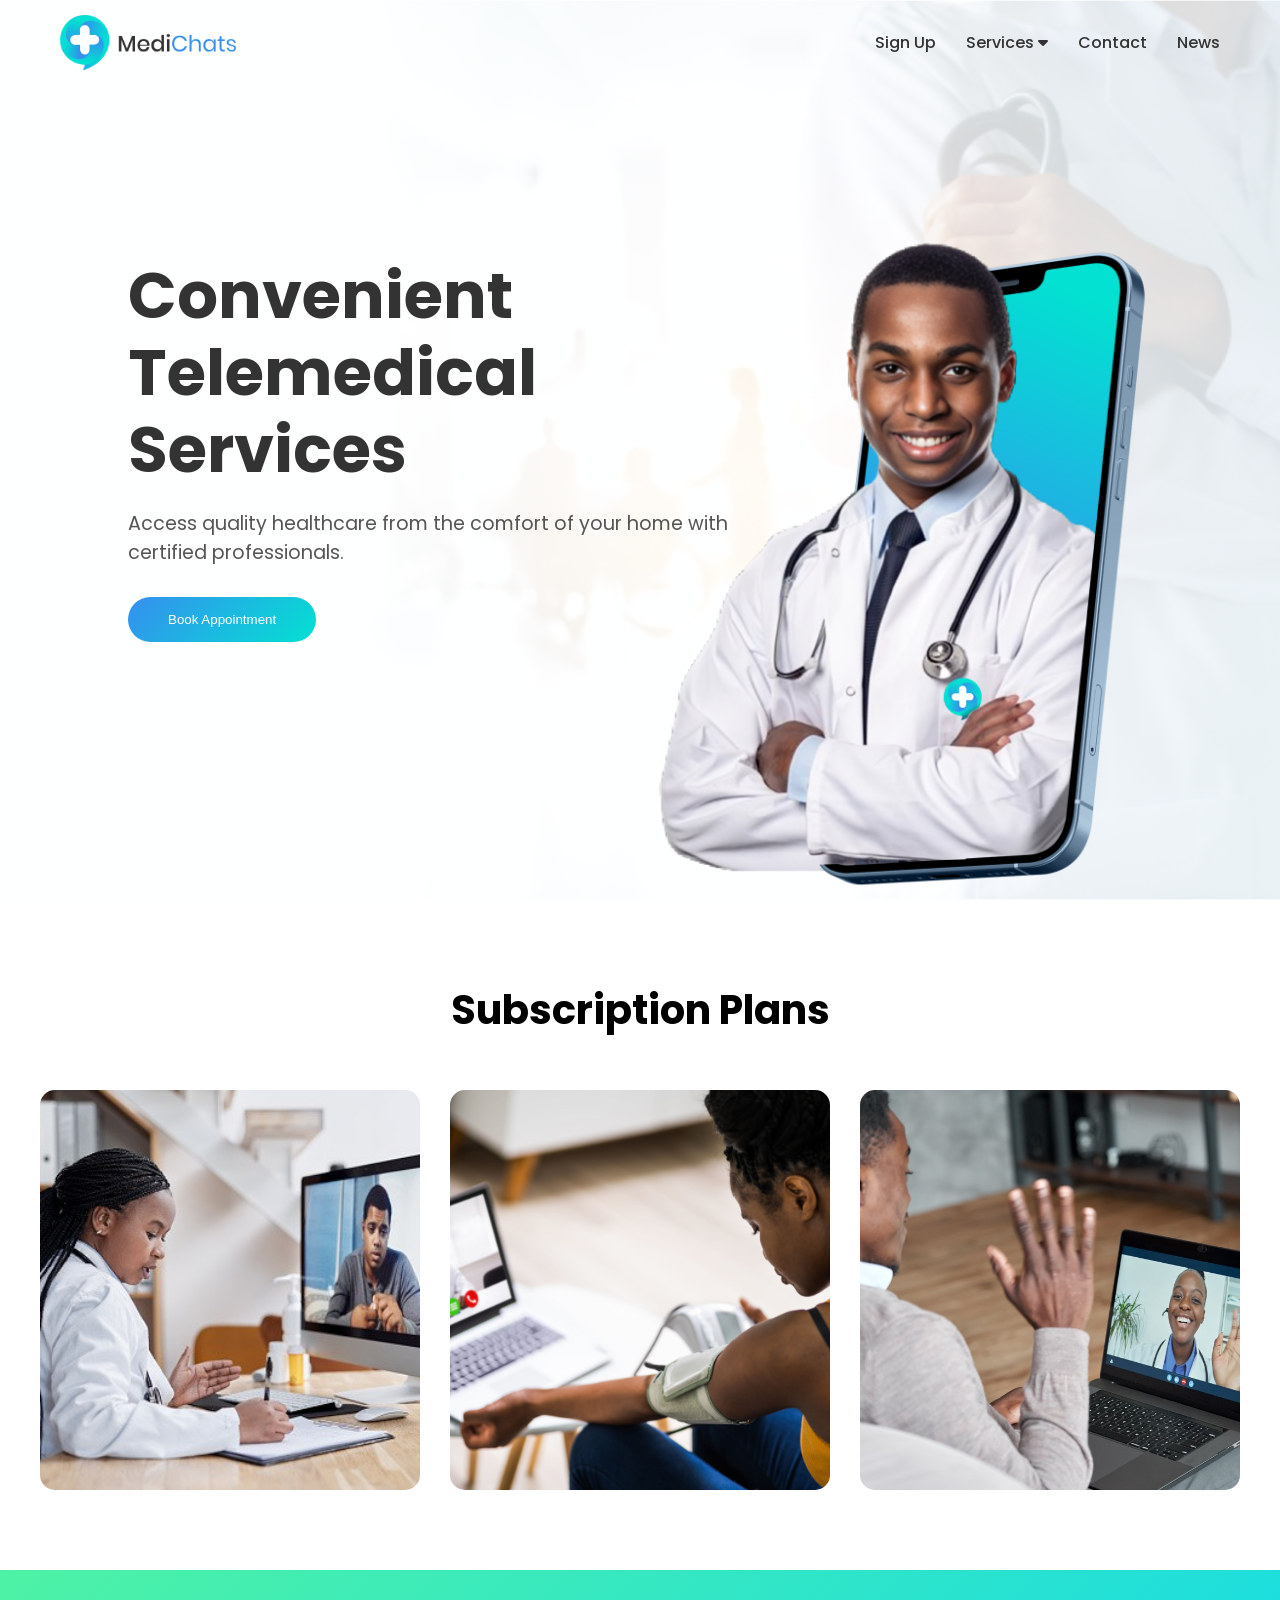
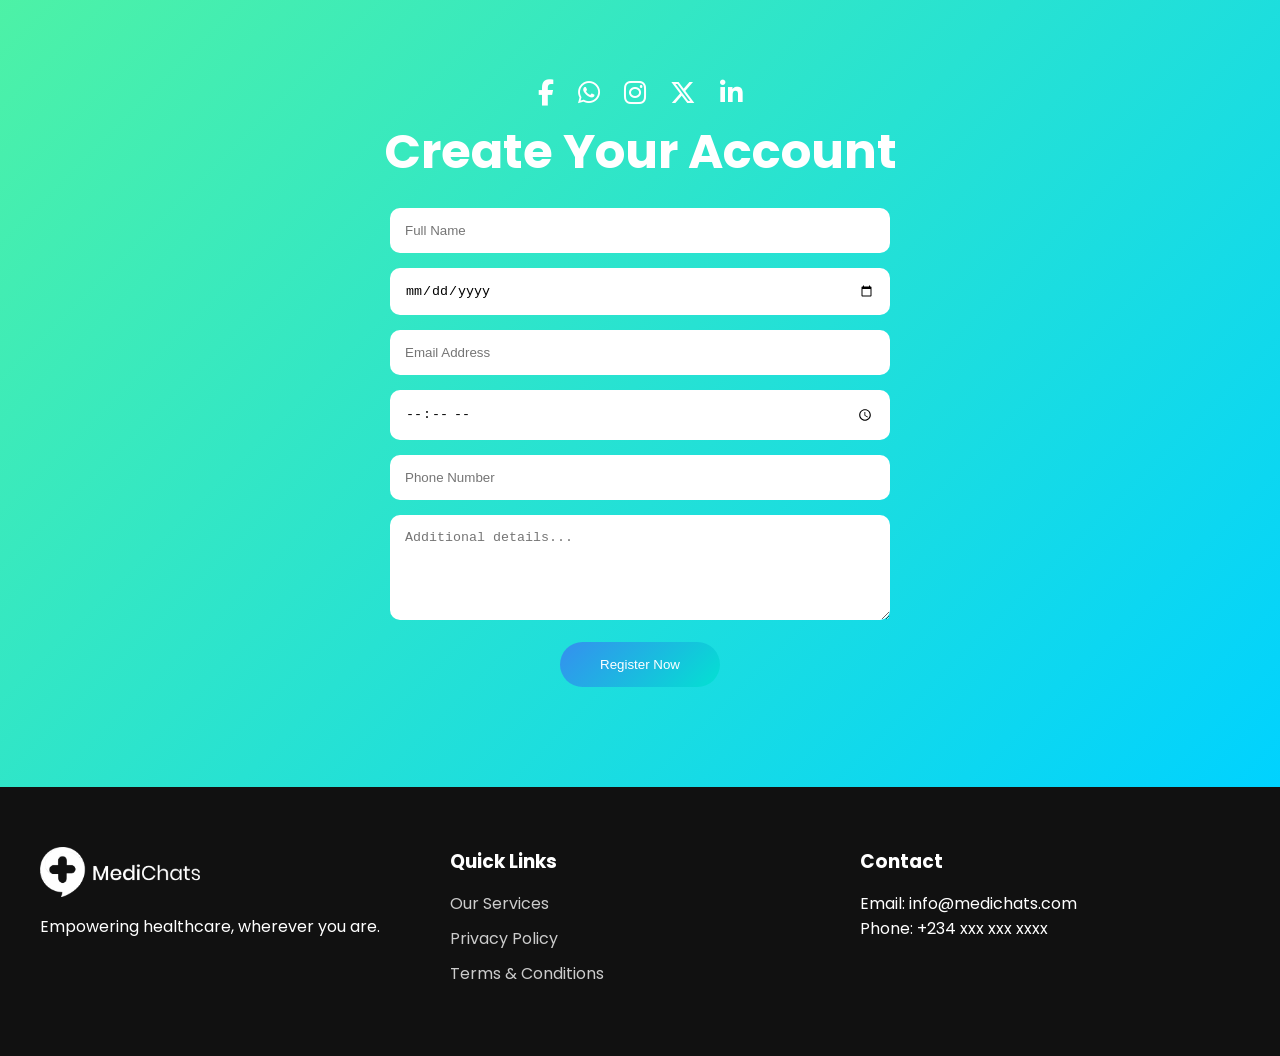
<file: index.html>
<!DOCTYPE html>
<html lang="en">
<head>

    <meta charset="UTF-8">
    <meta name="viewport" content="width=device-width, initial-scale=1.0">

    <title>MediChats | Telemedicine</title>

    <!-- CSS -->
    <link rel="stylesheet" href="styles.css">

    <!-- Google Font -->
    <link href="https://fonts.googleapis.com/css2?family=Poppins:wght@300;400;500;600;700;800&display=swap" rel="stylesheet">

    <!-- Font Awesome -->
    <link rel="stylesheet" href="https://cdnjs.cloudflare.com/ajax/libs/font-awesome/6.5.1/css/all.min.css">

</head>
<body>

<!-- ================= HEADER ================= -->
<header id="navbar">
    <div class="container">

        <!-- Logo -->
        <a href="#" class="logo-link">
            <img src="logo2.png" alt="MediChats Logo" class="logo">
        </a>

        <!-- Navigation -->
        <nav>

            <!-- Mobile menu button -->
            <div class="menu-toggle" id="mobile-menu">
                <i class="fa-solid fa-bars"></i>
            </div>

            <!-- Nav list -->
            <ul class="nav-list" id="nav-list">
                <li>
                    <a href="#signup">Sign Up</a>
                </li>

                <!-- Dropdown -->
                <li class="dropdown">
                    <a href="#" class="dropdown-toggle">
                        Services
                        <i class="fa-solid fa-caret-down"></i>
                    </a>

                    <ul class="dropdown-content">
                        <li><a href="disease.html">Disease Management</a></li>
                        <li><a href="#">Health Coaching</a></li>
                        <li><a href="consult.html">Consultations</a></li>
                        <li><a href="#">Prescription Refills</a></li>
                    </ul>
                </li>

                <li><a href="#contact">Contact</a></li>
                <li><a href="#news">News</a></li>
            </ul>

        </nav>
    </div>
</header>

<!-- ================= HERO SECTION ================= -->
<section class="hero-section" id="home">
    <div class="hero-content">
        <h1>
            Convenient <br>
            Telemedical <br>
            Services
        </h1>
        <p>
            Access quality healthcare from the comfort of your home with certified professionals.
        </p>
        <button class="chop" onclick="scrollToSignup()">Book Appointment</button>
    </div>
    <img src="hero3.png" alt="Doctor consultation" class="img1">
</section>

<!-- ================= SUBSCRIPTION ================= -->
<section class="page-2">
    <h1 class="section-title">Subscription Plans</h1>

    <div class="page-2-container">
        <!-- Card 1 -->
        <div class="card">
            <img src="image1.jpg" alt="Basic Plan">
            <div class="content">
                <h2>Basic Plan</h2>
                <p>Access virtual consultations 5 times monthly and prescription refills.</p>
                <p class="price">₦35,000</p>
            </div>
        </div>

        <!-- Card 2 -->
        <div class="card">
            <img src="image2.jpg" alt="Standard Plan">
            <div class="content">
                <h2>Standard Plan</h2>
                <p>10 consultations, disease management, health materials, and refills.</p>
                <p class="price">₦65,000</p>
            </div>
        </div>

        <!-- Card 3 -->
        <div class="card">
            <img src="image3.jpg" alt="Premium Plan">
            <div class="content">
                <h2>Premium Plan</h2>
                <p>20 consultations, ambulance access, and complete health support.</p>
                <p class="price">₦185,000</p>
            </div>
        </div>
    </div>
</section>

<!-- ================= SIGNUP ================= -->
<section class="hero2" id="signup">
    <!-- Social icons -->
    <div class="socials">
        <i class="fa-brands fa-facebook-f"></i>
        <i class="fa-brands fa-whatsapp"></i>
        <i class="fa-brands fa-instagram"></i>
        <i class="fa-brands fa-x-twitter"></i>
        <i class="fa-brands fa-linkedin-in"></i>
    </div>

    <h2>Create Your Account</h2>

    <form id="regForm">
        <input type="text" placeholder="Full Name" required>
        <input type="date" required>
        <input type="email" placeholder="Email Address" required>
        <input type="time" required>
        <input type="tel" placeholder="Phone Number" required>
        <textarea placeholder="Additional details..." rows="5"></textarea>
        <button type="submit" class="chop2">Register Now</button>
    </form>
</section>

<!-- ================= FOOTER ================= -->
<footer class="footer">
    <div class="footer-container">
        <div class="footer-col">
            <img src="logo.png" alt="MediChats Logo" class="logo2">
            <p>Empowering healthcare, wherever you are.</p>
        </div>

        <div class="footer-col">
            <h3>Quick Links</h3>
            <a href="#">Our Services</a>
            <a href="#">Privacy Policy</a>
            <a href="#">Terms & Conditions</a>
        </div>

        <div class="footer-col">
            <h3>Contact</h3>
            <p>Email: info@medichats.com</p>
            <p>Phone: +234 xxx xxx xxxx</p>
        </div>
    </div>
</footer>

<!-- ================= SCRIPT ================= -->
<script src="script.js"></script>

</body>
</html>
</file>
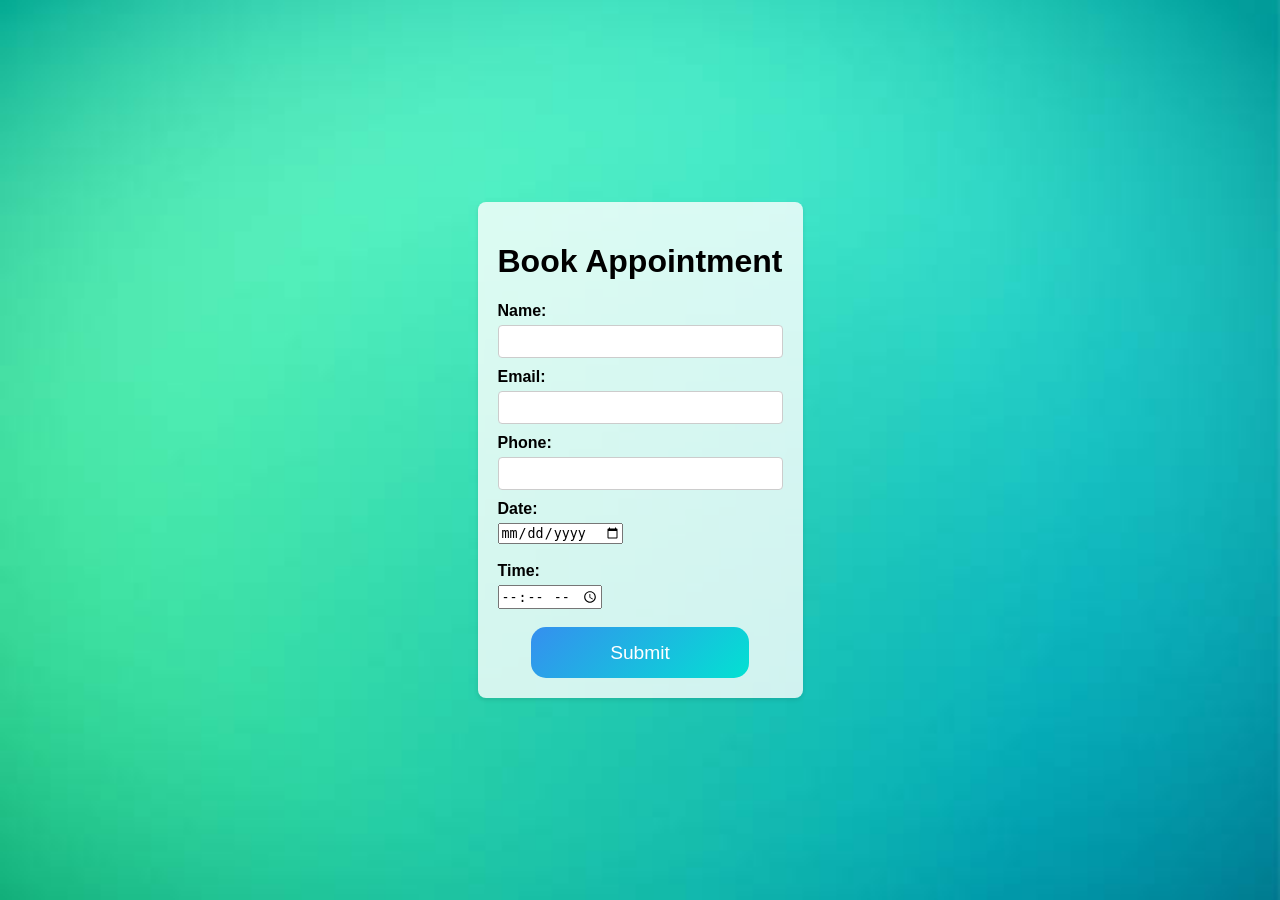
<file: app.html>
<!DOCTYPE html>
<html lang="en">

<head>
    <meta charset="UTF-8">
    <meta http-equiv="X-UA-Compatible" content="IE=edge">
    <meta name="viewport" content="width=device-width, initial-scale=1.0">
    <title>Book Appointment</title>
    <link rel="stylesheet" href="app.css">
</head>

<body>
    
    <div class="container">
        <h1>Book Appointment</h1>
        
            <label for="name">Name:</label>
            <input type="text" id="name" name="name" required>

            <label for="email">Email:</label>
            <input type="text" id="email" name="email" required>

            <label for="phone">Phone:</label>
            <input type="text" id="phone" name="phone" required>

            <label for="date">Date:</label>
            <input type="date" id="date" name="date" required><br> <br>

            <label for="time">Time:</label>
            <input type="time" id="time" name="time"  required> <br> <br>
            <a href="index.html">
            <center>    <button class="chop">Submit</button> </center>
        </a>
        </form>

    </div>
</body>

</html>
</file>
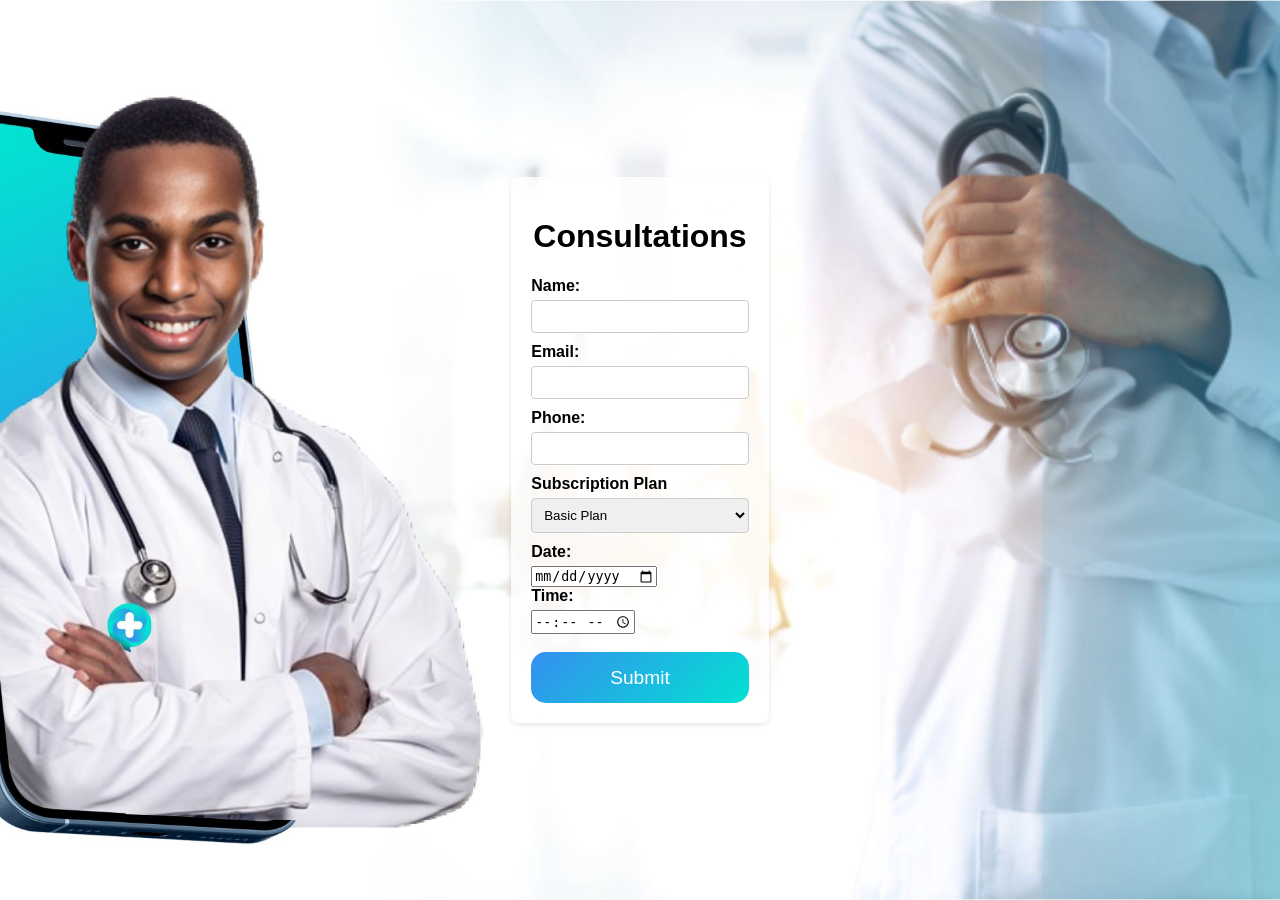
<file: consult.html>
<!DOCTYPE html>
<html lang="en">

<head>
    <meta charset="UTF-8">
    <meta http-equiv="X-UA-Compatible" content="IE=edge">
    <meta name="viewport" content="width=device-width, initial-scale=1.0">
    <title>Consultations</title>
    <link rel="stylesheet" href="consult.css">
</head>

<body>
    
    <div class="container">
        <h1>Consultations</h1>
        
            <label for="name">Name:</label>
            <input type="text" id="name" name="name" required>

            <label for="email">Email:</label>
            <input type="text" id="email" name="email" required>

            <label for="phone">Phone:</label>
            <input type="text" id="phone" name="phone" required>

            <label for="Subscription" class="twol">Subscription Plan</label>
                    <select id="travel" name="trave1" class="wth1">
                        <option value="australia">Basic Plan</option>
                        <option value="canada">Standard Plan</option>
                        <option value="usa">Premium</option>
                       
                      </select><br>

            <label for="date">Date:</label>
            <input type="date" id="date" name="date" required><br>

            <label for="time">Time:</label>
            <input type="time" id="time" name="time"  required> <br> <br>
            <a href="index.html">
            <center>    <button class="chop">Submit</button> </center>
        </a>
        </form>

    </div>
</body>

</html>
</file>
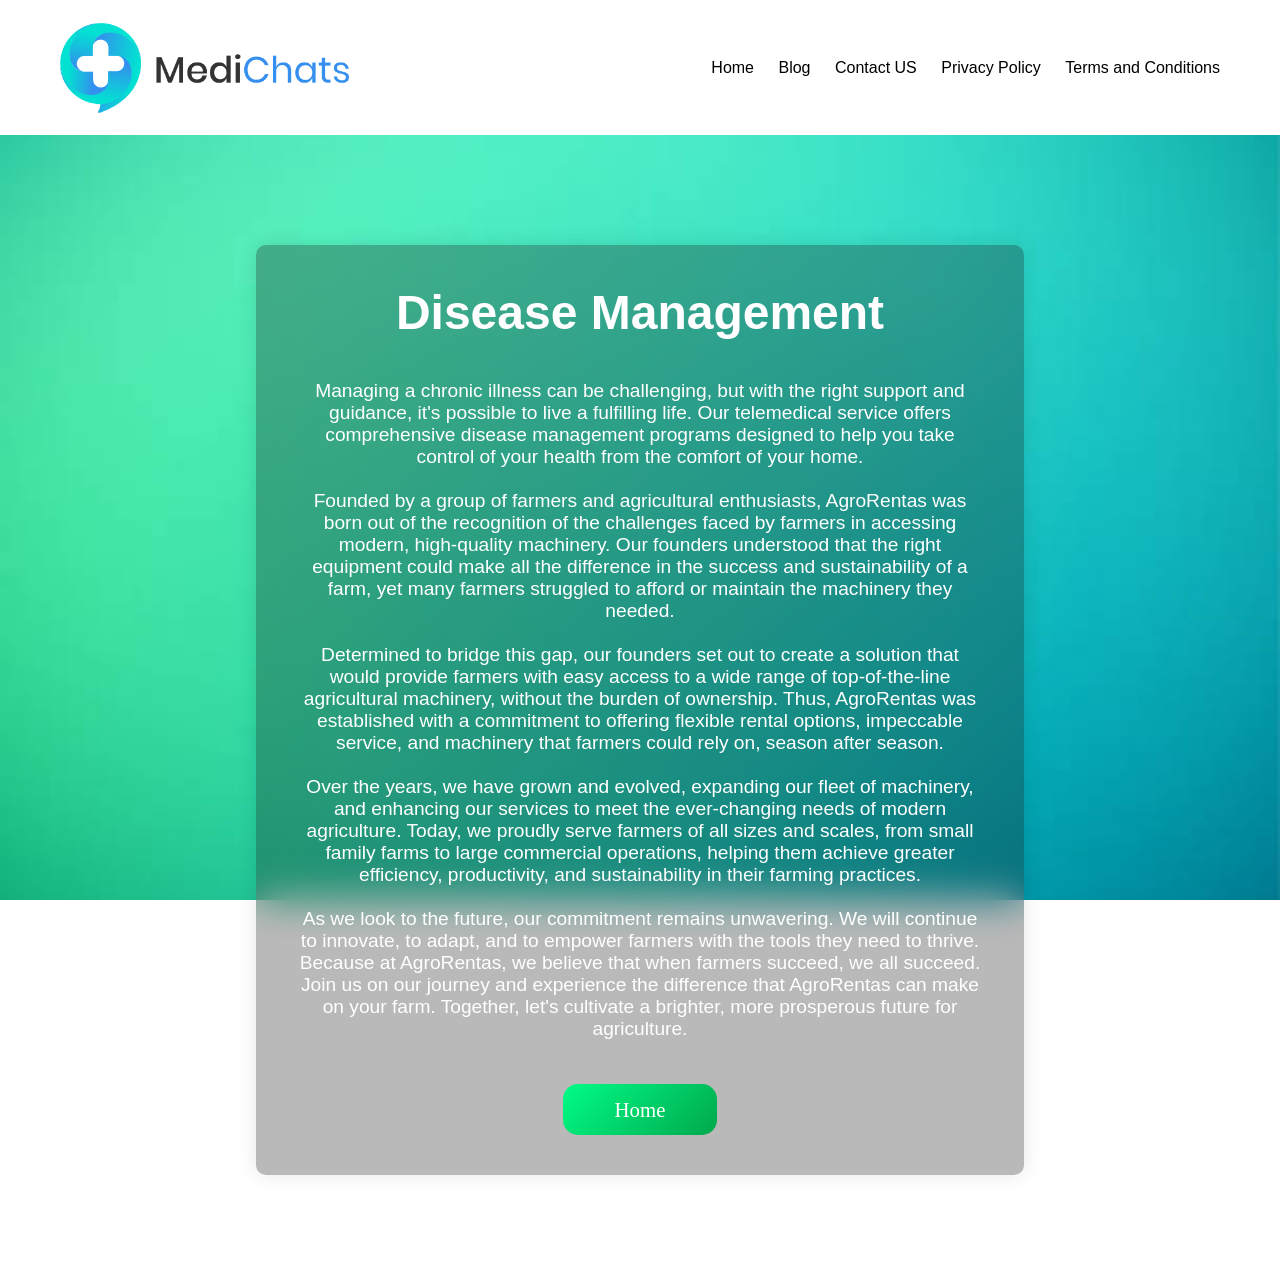
<file: disease.html>
<!DOCTYPE html>
<html>
<head>
    <meta charset="UTF-8">
    <meta name="viewport" content="width=device-width, initial-scale=1.0">
    <title>Disease Management</title>
    <link rel="stylesheet" type="text/css" href="disease.css">
    
</head>
<body>
    <div class="container">
        <img src="logo2.png" alt="Logo" class="logo"> 
        <nav>
          <ul>
            <li><a href="index.html">Home</a></li>
            <li><a href="javascript.html">Blog</a></li>
            <li><a href="funfacts.html">Contact US</a></li>
            <li><a href="riddles.html">Privacy Policy</a></li>
            <li><a href="sports.html">Terms and Conditions</a></li>
          </ul>
        </nav>
      </div>
    <section class="hero">

    <div class="quiz-container">
        <h1>Disease Management</h1>
        <p> Managing a chronic illness can be challenging, but with the right support 
            and guidance, it's possible to live a fulfilling life. Our telemedical 
            service offers comprehensive disease management programs designed to help 
            you take control of your health from the comfort of your home.
            <br><br>

            Founded by a group of farmers and agricultural enthusiasts, AgroRentas was 
            born out of the recognition of the challenges faced by farmers in accessing 
            modern, high-quality machinery. Our founders understood that the right equipment 
            could make all the difference in the success and sustainability of a farm, yet 
            many farmers struggled to afford or maintain the machinery they needed.<br><br>
            
            Determined to bridge this gap, our founders set out to create a solution that 
            would provide farmers with easy access to a wide range of top-of-the-line agricultural
             machinery, without the burden of ownership. Thus, AgroRentas was established with a 
             commitment to offering flexible rental options, impeccable service, and machinery that 
            farmers could rely on, season after season.<br><br>
            
            Over the years, we have grown and evolved, expanding our fleet of machinery, and 
            enhancing our services to meet the ever-changing needs of modern agriculture. 
            Today, we proudly serve farmers of all sizes and scales, from small family farms 
            to large commercial operations, helping them achieve greater efficiency, productivity, 
            and sustainability in their farming practices.<br><br>
            
            As we look to the future, our commitment remains unwavering. We will continue to 
            innovate, to adapt, and to empower farmers with the tools they need to thrive. 
            Because at AgroRentas, we believe that when farmers succeed, we all succeed.<br>
            
            Join us on our journey and experience the difference that AgroRentas can make 
            on your farm. Together, let's cultivate a brighter, more prosperous future for agriculture.</p><br><br>
        <center> 
            <a href="signin.html">
            <button class="chop">Home</button></center></a>
    </div>
</section>
</body>
</html>
</file>
<file: styles.css>
/* ================= RESET ================= */
* {
    margin: 0;
    padding: 0;
    box-sizing: border-box;
}

body {
    font-family: 'Poppins', sans-serif;
    overflow-x: hidden;
}

/* ================= HEADER ================= */
header {
    width: 100%;
    position: fixed;
    top: 0;
    z-index: 1000;
    padding: 15px 0;
    transition: 0.3s;
}

/* Navbar background and link color after scroll */
header.scrolled {
    background: #fff;
    box-shadow: 0 4px 15px rgba(0,0,0,0.08);
}

.container {
    max-width: 1200px;
    margin: auto;
    padding: 0 20px;
    display: flex;
    justify-content: space-between;
    align-items: center;
}

.logo {
    height: 55px;
}

/* ================= NAVIGATION ================= */
.logo-link {
    display: flex;
    align-items: center;
}

nav {
    position: relative;
}

.nav-list {
    list-style: none;
    display: flex;
    align-items: center;
}

.nav-list li {
    margin-left: 30px;
}

/* Dark links on hero page */
.nav-list li a {
    text-decoration: none;
    color: #333;
    font-weight: 500;
    transition: 0.3s;
}

header.scrolled .nav-list li a {
    color: #333;
}

.nav-list li a:hover {
    color: #03E1D2;
}

/* ================= MOBILE MENU ================= */
.menu-toggle {
    display: none;
    font-size: 24px;
    cursor: pointer;
}

/* ================= DROPDOWN ================= */
.dropdown {
    position: relative;
}

.dropdown-content {
    position: absolute;
    top: 35px;
    left: 0;
    background: white;
    min-width: 220px;
    border-radius: 8px;
    box-shadow: 0 10px 20px rgba(0,0,0,0.1);
    display: none;
    z-index: 999;
}

.dropdown-content li {
    margin: 0;
}

.dropdown-content a {
    color: #333 !important;
    padding: 12px 16px;
    display: block;
}

.dropdown-content a:hover {
    background: #f4f4f4;
}

/* Desktop hover */
@media(min-width:769px) {
    .dropdown:hover .dropdown-content {
        display: block;
    }
}

/* Mobile click */
@media(max-width:768px) {
    .dropdown-content {
        position: static;
        box-shadow: none;
        display: none;
    }
    .dropdown.dropdown-active .dropdown-content {
        display: block;
    }
}

/* ================= HERO ================= */
.hero-section {
    position: relative;
    min-height: 100vh;
    background:
        linear-gradient(rgba(255,255,255,0.8), rgba(255,255,255,0.8)),
        url("hero2.jpeg");
    background-size: cover;
    background-position: center;
    display: flex;
    align-items: center;
    padding: 120px 10%;
}

.hero-content {
    max-width: 600px;
}

.hero-content h1 {
    font-size: 4rem;
    color: #333;
    margin-bottom: 20px;
    line-height: 1.2;
}

.hero-content p {
    font-size: 1.2rem;
    color: #555;
    margin-bottom: 30px;
}

.img1 {
    position: absolute;
    right: 5%;
    bottom: 0;
    height: 80vh;
}

/* ================= BUTTON ================= */
.chop,
.chop2 {
    background: linear-gradient(135deg, #358FEF, #03E1D2);
    border: none;
    color: white;
    padding: 15px 40px;
    border-radius: 50px;
    cursor: pointer;
    transition: 0.3s;
}

.chop:hover,
.chop2:hover {
    transform: translateY(-3px);
    box-shadow: 0 10px 20px rgba(0,0,0,0.15);
}

/* ================= SUBSCRIPTION ================= */
.page-2 {
    padding: 80px 20px;
}

.section-title {
    text-align: center;
    font-size: 2.5rem;
    margin-bottom: 50px;
}

.page-2-container {
    max-width: 1200px;
    margin: auto;
    display: grid;
    grid-template-columns: repeat(auto-fit, minmax(280px, 1fr));
    gap: 30px;
}

.card {
    height: 400px;
    border-radius: 15px;
    overflow: hidden;
    position: relative;
}

.card img {
    width: 100%;
    height: 100%;
    object-fit: cover;
}

.card .content {
    position: absolute;
    bottom: -100%;
    width: 100%;
    height: 100%;
    background: rgba(53,143,239,0.95);
    color: white;
    padding: 30px;
    transition: 0.4s;
}

.card:hover .content {
    bottom: 0;
}

.price {
    font-size: 1.4rem;
    font-weight: bold;
    margin-top: 10px;
}

/* ================= SIGNUP ================= */
.hero2 {
    padding: 100px 20px;
    background: linear-gradient(135deg, #4ef2a5, #00d2ff);
    text-align: center;
}

.hero2 h2 {
    color: white;
    font-size: 3rem;
    margin-bottom: 20px;
}

.socials i {
    color: white;
    font-size: 1.6rem;
    margin: 10px;
}

#regForm {
    max-width: 500px;
    margin: auto;
}

input, textarea {
    width: 100%;
    padding: 15px;
    margin-bottom: 15px;
    border-radius: 10px;
    border: none;
}

/* ================= FOOTER ================= */
.footer {
    background: #111;
    color: white;
    padding: 60px 20px;
}

.footer-container {
    max-width: 1200px;
    margin: auto;
    display: grid;
    grid-template-columns: repeat(auto-fit,minmax(250px,1fr));
    gap: 30px;
}

.footer-col h3 {
    margin-bottom: 15px;
}

.footer-col a {
    display: block;
    color: #ccc;
    text-decoration: none;
    margin-bottom: 10px;
}

.footer-col a:hover {
    color: white;
}

.logo2 {
    height: 50px;
    margin-bottom: 10px;
}

/* ================= MOBILE ================= */
@media(max-width:768px){
    .menu-toggle {
        display: block;
    }

    .nav-list {
        position: absolute;
        top: 60px;
        right: 0;
        background: white;
        width: 250px;
        flex-direction: column;
        display: none;
    }

    .nav-list.active {
        display: flex;
    }

    .nav-list li {
        margin: 15px;
    }

    .nav-list li a {
        color: #333;
    }

    .dropdown-content {
        position: static;
        box-shadow: none;
    }

    .img1 {
        display: none;
    }

    .hero-content h1 {
        font-size: 2.5rem;
    }
}
</file>
<file: app.css>
body {
    font-family: Poppins, sans-serif;
    margin: 0;
    padding: 0;
    background-image: url('image4.jpg');
    background-size: cover;
    background-position: center;
    background-repeat: no-repeat;
    height: 100vh;
    display: flex;
    justify-content: center;
    align-items: center;
}

.container {
    max-width: 600px;
    margin: 20px;
    padding: 20px;
    background-color: rgba(255, 255, 255, 0.8); 
    border-radius: 8px;
    box-shadow: 0 2px 4px rgba(0, 0, 0, 0.1);
}

h1 {
    text-align: center;
}

label {
    display: block;
    font-weight: bold;
    margin-bottom: 5px;
}

input[type="text"],
select {
    width: 100%;
    padding: 8px;
    margin-bottom: 10px;
    border: 1px solid #ccc;
    border-radius: 4px;
    box-sizing: border-box;
}

input[type="submit"] {
    background-color: #4CAF50;
    color: white;
    padding: 10px 15px;
    border: none;
    border-radius: 4px;
    cursor: pointer;
    width: 100%;
    font-size: 16px;
}

input[type="submit"]:hover {
    background-color: #45a049;
}
.chop{
   
    font-size: 1.2rem;
    font-weight: 500;
    width:17vw;
    cursor: pointer;
    background-color:#91983B;
    background: linear-gradient(135deg, #358FEF, #03E1D2);
    color: rgb(255, 255, 255);
    transition: ease-in-out;
    transition: background-color 0.8s, color 0.8s;
    transition: font-size 0.8s, color 0.8s;
    transition: width 0.8s, color 0.8s;
    border-radius: 15px;
    border:none;
    height: 4vw;
}
.chop:hover{
    font-size: 1.1rem;
    width:15vw;
    background-color:rgb(255, 217, 0);
    background: linear-gradient(135deg, #00ffae, #00e6d7);
    color: rgb(0, 0, 0);
}
</file>
<file: consult.css>
body {
    font-family: Poppins, sans-serif;
    margin: 0;
    padding: 0;
    background-image: url('hero3.jpg');
    background-size: cover;
    background-position: center;
    background-repeat: no-repeat;
    height: 100vh;
    display: flex;
    justify-content: center;
    align-items: center;
}

.container {
    max-width: 600px;
    margin: 20px;
    padding: 20px;
    background-color: rgba(255, 255, 255, 0.8); 
    border-radius: 8px;
    box-shadow: 0 2px 4px rgba(0, 0, 0, 0.1);
}

h1 {
    text-align: center;
}

label {
    display: block;
    font-weight: bold;
    margin-bottom: 5px;
}

input[type="text"],
select {
    width: 100%;
    padding: 8px;
    margin-bottom: 10px;
    border: 1px solid #ccc;
    border-radius: 4px;
    box-sizing: border-box;
}

input[type="submit"] {
    background-color: #4CAF50;
    color: white;
    padding: 10px 15px;
    border: none;
    border-radius: 4px;
    cursor: pointer;
    width: 100%;
    font-size: 16px;
}

input[type="submit"]:hover {
    background-color: #45a049;
}
.chop{
   
    font-size: 1.2rem;
    font-weight: 500;
    width:17vw;
    cursor: pointer;
    background-color:#91983B;
    background: linear-gradient(135deg, #358FEF, #03E1D2);
    color: rgb(255, 255, 255);
    transition: ease-in-out;
    transition: background-color 0.8s, color 0.8s;
    transition: font-size 0.8s, color 0.8s;
    transition: width 0.8s, color 0.8s;
    border-radius: 15px;
    border:none;
    height: 4vw;
}
.chop:hover{
    font-size: 1.1rem;
    width:15vw;
    background-color:rgb(255, 217, 0);
    background: linear-gradient(135deg, #00ffae, #00e6d7);
    color: rgb(0, 0, 0);
}
</file>
<file: disease.css>
*{
    padding: 0;
    margin: 0;
    box-sizing: border-box;
}
body {
    font-family: Poppins, sans-serif;
  }
  header {
    background-color: #00ff91;
    background: linear-gradient(135deg, #000000, #696969);
    color: white;
    padding: 10px 0;
    height: 15vh;
    position: relative;
  }
  .container {
    display: flex;
    justify-content: space-between;
    align-items: center;
    max-width: 1200px;
    margin: 0 auto;
    padding: 0 20px;
    height: 15vh;
  }
  
  .logo {
    height: 10vh;
  }
  
  nav ul {
    list-style-type: none;
    margin: 0;
    padding: 0;
  }
  
  nav ul li {
    display: inline-block;
    margin-left: 20px;
  }
  
  nav ul li a {
    color: rgb(0, 0, 0);
    text-decoration: none!important;
  }
  
  nav ul li a:hover {
    color: #3ebe02;
    font-weight: bold;
  }
  .hero {
    background-image: url(image4.jpg);
    background-size: cover;
    background-attachment: fixed;
    color: rgb(11, 11, 11);
    padding: 100px 0;
    min-height:50vh;
    
  }
  .quiz-container {
    width: 60vw;
    color:white;
    font-size: 1.2rem;
    margin: 10px auto;
    padding: 40px;
    background-color: #fff;
    background: rgba(27, 26, 26, 0.3);  
    backdrop-filter: blur(20px);  
    border-radius: 10px;
    box-shadow: 0px 0px 20px rgba(0, 0, 0, 0.1);
  }
  
  .quiz-container h1 {
    text-align: center;
    margin-bottom: 40px;
    font-size: 3rem;
  }
  
  .quiz-container p {
    text-align: center;
  }
  
 
  .chop{
    font-family: Poppins;
    font-size: 1.3rem;
    font-weight: 500;
    width:12vw;
    cursor: pointer;
    background-color:#91983B;
    background: linear-gradient(135deg, #00fc86, #01a84c);
    color:rgb(255, 255, 255);
    transition: ease-in-out;
    transition: background-color 0.8s, color 0.8s;
    transition: font-size 0.8s, color 0.8s;
    transition: width 0.8s, color 0.8s;
    border-radius: 15px;
    border:none;
    height: 4vw;
  }
  .chop:hover{
    font-size: 1.4rem;
    width:14vw;
    background-color:rgb(255, 217, 0);
    background: linear-gradient(135deg, #ffd700, #e6ac00);
    color: rgb(0, 0, 0);
  }
</file>
